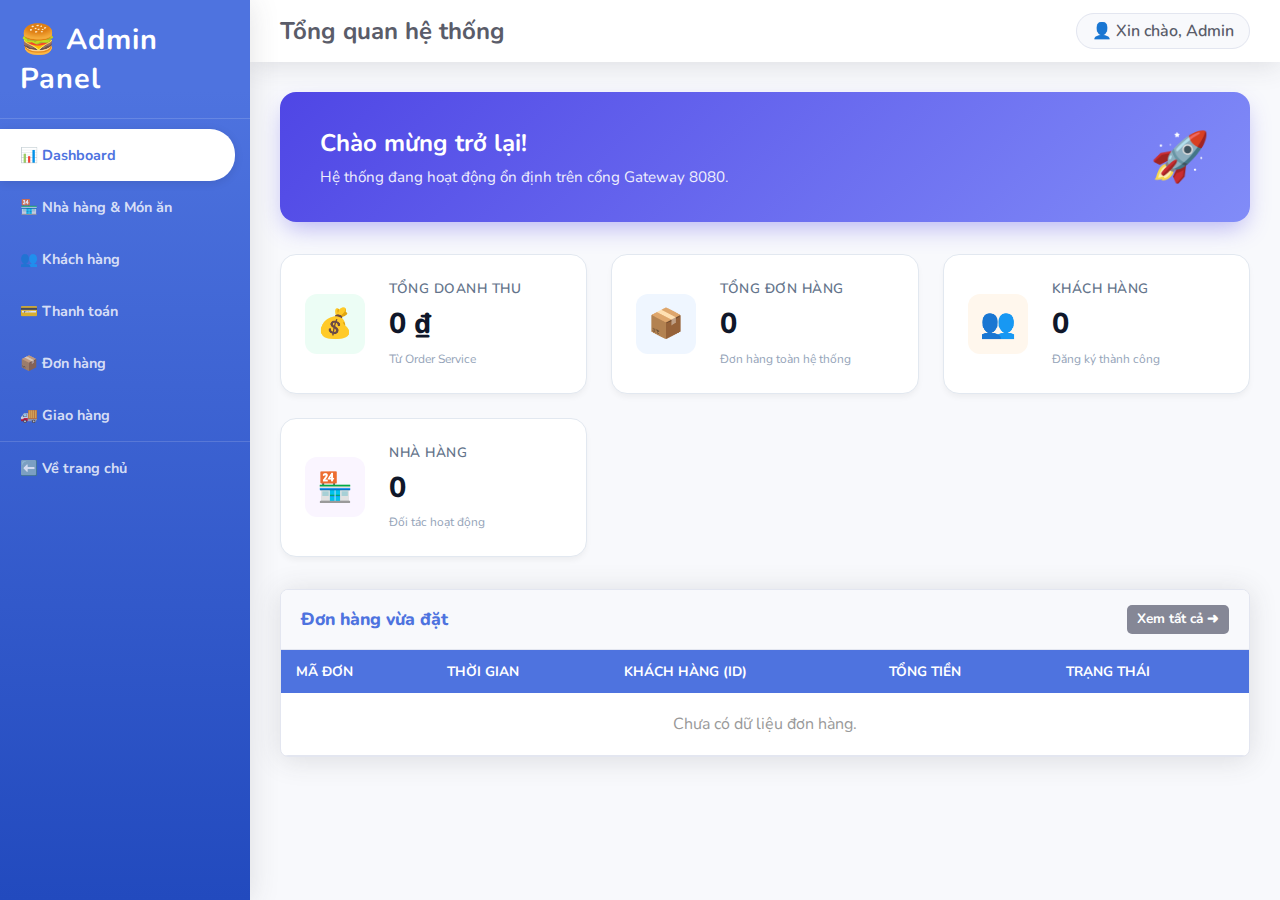
<file: Frontend/admin/admin.html>
<!DOCTYPE html>
<html lang="vi">
<head>
  <meta charset="UTF-8" />
  <meta name="viewport" content="width=device-width, initial-scale=1.0"/>
  <title>Admin Dashboard - FastFood</title>
  
  <link rel="stylesheet" href="../css/admin.css"/>
  <link rel="stylesheet" href="../css/dashboard.css"/>
</head>
<body>

<aside class="sidebar">
  <div class="sidebar-header">
    <h2>🍔 Admin Panel</h2>
  </div>
  <nav class="sidebar-nav">
    <a href="admin.html" class="nav-item active">
      📊 Dashboard
    </a>
    <a href="../restaurant/admin-restaurant.html" class="nav-item">
      🏪 Nhà hàng & Món ăn
    </a>
    <a href="../customer/admin-customer.html" class="nav-item">
      👥 Khách hàng
    </a>
    <a href="../payment/admin-payment.html" class="nav-item">
      💳 Thanh toán
    </a>
    <a href="../order/admin-order.html" class="nav-item">
      📦 Đơn hàng
    </a>
    <a href="../delivery/admin-delivery.html" class="nav-item">
      🚚 Giao hàng
    </a>
    <a href="../index.html" class="nav-item logout">
      ⬅️ Về trang chủ
    </a>
  </nav>
</aside>

<main class="main-content">
  <header class="content-header">
    <h1>Tổng quan hệ thống</h1>
    <div class="header-actions">
      <span class="user-info">👤 Xin chào, Admin</span>
    </div>
  </header>

  <div class="content-body">
    
    <div class="welcome-banner">
      <div class="banner-content">
        <h2>Chào mừng trở lại!</h2>
        <p>Hệ thống đang hoạt động ổn định trên cổng Gateway 8080.</p>
      </div>
      <div class="banner-icon">🚀</div>
    </div>

    <div class="dashboard-grid">
      <div class="dash-card card-revenue">
        <div class="card-icon">💰</div>
        <div class="card-info">
          <h3>Tổng Doanh Thu</h3>
          <p class="number" id="totalRevenue">Loading...</p>
          <span class="text-sm">Từ Order Service</span>
        </div>
      </div>

      <div class="dash-card card-orders">
        <div class="card-icon">📦</div>
        <div class="card-info">
          <h3>Tổng Đơn Hàng</h3>
          <p class="number" id="totalOrders">Loading...</p>
          <span class="text-sm">Đơn hàng toàn hệ thống</span>
        </div>
      </div>

      <div class="dash-card card-customers">
        <div class="card-icon">👥</div>
        <div class="card-info">
          <h3>Khách Hàng</h3>
          <p class="number" id="totalCustomers">Loading...</p>
          <span class="text-sm">Đăng ký thành công</span>
        </div>
      </div>

      <div class="dash-card card-restaurants">
        <div class="card-icon">🏪</div>
        <div class="card-info">
          <h3>Nhà Hàng</h3>
          <p class="number" id="totalRestaurants">Loading...</p>
          <span class="text-sm">Đối tác hoạt động</span>
        </div>
      </div>
    </div>

    <div class="card">
      <div class="card-header">
        <h3>Đơn hàng vừa đặt</h3>
        <a href="../order/admin-order.html" class="btn btn-sm btn-secondary">Xem tất cả ➜</a>
      </div>
      
      <div class="table-container">
        <table class="data-table">
          <thead>
            <tr>
              <th>Mã đơn</th>
              <th>Thời gian</th>
              <th>Khách hàng (ID)</th>
              <th>Tổng tiền</th>
              <th>Trạng thái</th>
            </tr>
          </thead>
          <tbody id="recentOrdersBody">
            <tr><td colspan="5" style="text-align:center; padding:20px;">⏳ Đang đồng bộ dữ liệu...</td></tr>
          </tbody>
        </table>
      </div>
    </div>

  </div>
</main>

<script src="../js/api.js"></script> 
<script src="../js/dashboard.js"></script>
</body>
</html>
</file>
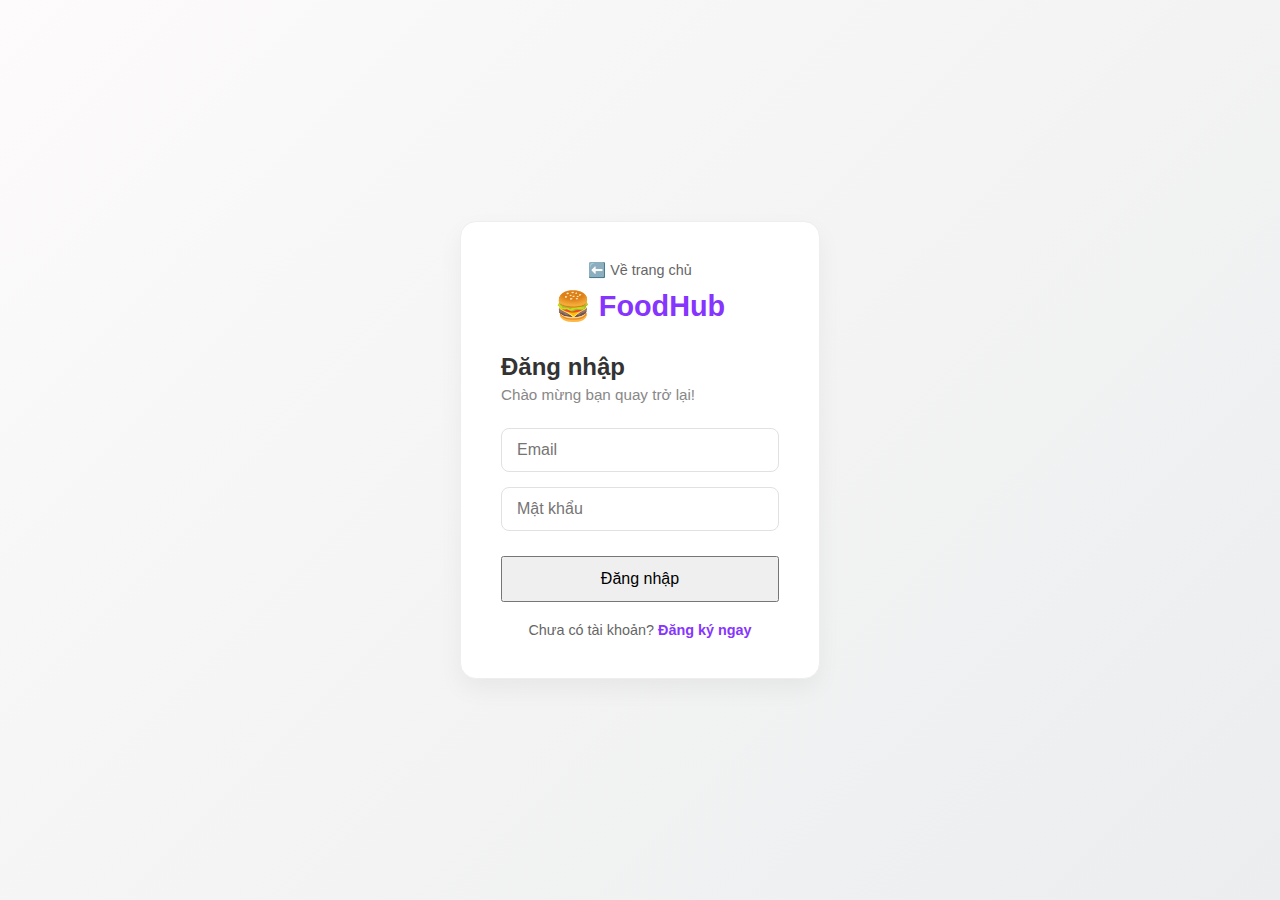
<file: Frontend/auth/login.html>
<!DOCTYPE html>
<html lang="vi">
<head>
    <meta charset="UTF-8">
    <meta name="viewport" content="width=device-width, initial-scale=1.0">
    <title>Đăng nhập - FoodHub</title>
    <link rel="stylesheet" href="../css/style.css"> <link rel="stylesheet" href="login.css">       </head>
<body>
    <div class="auth-container">
        <div class="auth-box">
            <div class="auth-header">
                <a href="../index.html" class="back-link">⬅️ Về trang chủ</a>
                <h2 class="logo-text">🍔 FoodHub</h2>
            </div>

            <form id="loginForm" class="auth-form active">
                <h3>Đăng nhập</h3>
                <p class="subtitle">Chào mừng bạn quay trở lại!</p>
                
                <div class="form-group">
                    <input type="email" id="loginEmail" placeholder="Email" required>
                </div>
                <div class="form-group">
                    <input type="password" id="loginPassword" placeholder="Mật khẩu" required>
                </div>

                <button type="submit" class="btn btn-primary w-100">Đăng nhập</button>
                
                <div class="switch-auth">
                    Chưa có tài khoản? <a href="#" onclick="switchMode('register')">Đăng ký ngay</a>
                </div>
            </form>

            <form id="registerForm" class="auth-form" style="display: none;">
                <h3>Tạo tài khoản</h3>
                <p class="subtitle">Đặt món nhanh chóng và tiện lợi</p>

                <div class="form-group">
                    <input type="text" id="regName" placeholder="Họ và tên đầy đủ" required>
                </div>
                <div class="form-group">
                    <input type="email" id="regEmail" placeholder="Email" required>
                </div>
                <div class="form-group">
                    <input type="tel" id="regPhone" placeholder="Số điện thoại" required>
                </div>
                <div class="form-group">
                    <input type="password" id="regPassword" placeholder="Mật khẩu" required>
                </div>

                <button type="submit" class="btn btn-primary w-100" style="background: #10b981;">Đăng ký</button>
                
                <div class="switch-auth">
                    Đã có tài khoản? <a href="#" onclick="switchMode('login')">Đăng nhập</a>
                </div>
            </form>
        </div>
    </div>

    <script src="../js/api.js"></script>  <script src="../js/auth.js"></script> <script src="login.js"></script>      </body>
</html>
</file>
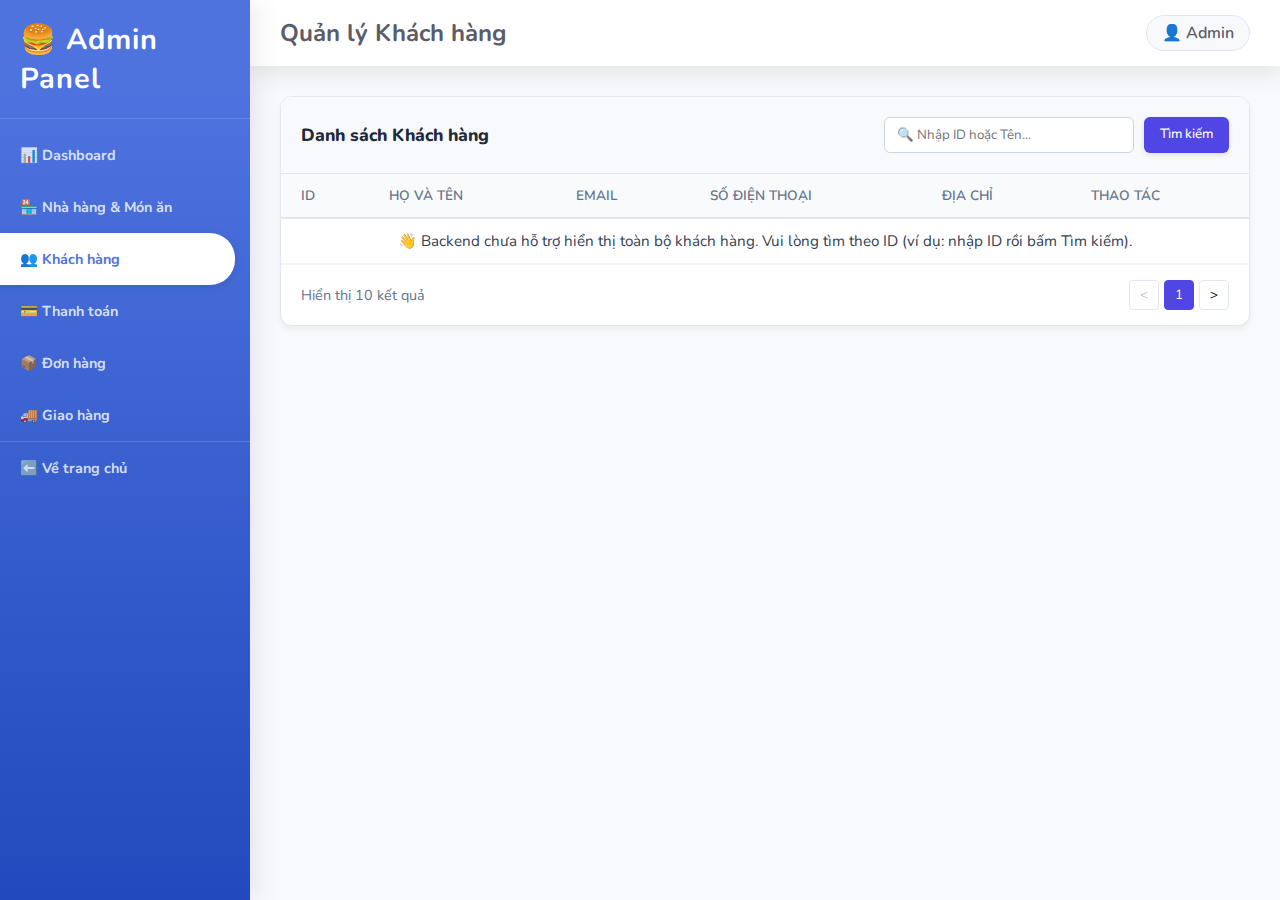
<file: Frontend/customer/admin-customer.html>
<!DOCTYPE html>
<html lang="vi">
<head>
    <meta charset="UTF-8" />
    <meta name="viewport" content="width=device-width, initial-scale=1.0"/>
    <title>Quản lý Khách hàng - Admin</title>
    
    <link rel="stylesheet" href="../css/admin.css"/>
    <link rel="stylesheet" href="customer.css"/>
</head>
<body>

<aside class="sidebar">
        <div class="sidebar-header">
            <h2>🍔 Admin Panel</h2>
        </div>
        <nav class="sidebar-nav">
            <a href="../admin/admin.html" class="nav-item">📊 Dashboard</a>
            <a href="../restaurant/admin-restaurant.html" class="nav-item">🏪 Nhà hàng & Món ăn</a>
            <a href="customer.html" class="nav-item active">👥 Khách hàng</a>
            <a href="../payment/admin-payment.html" class="nav-item">💳 Thanh toán</a>
            <a href="../order/admin-order.html" class="nav-item">📦 Đơn hàng</a>
            <a href="../delivery/admin-delivery.html" class="nav-item">🚚 Giao hàng</a>
            <a href="../index.html" class="nav-item logout">⬅️ Về trang chủ</a>
        </nav>
    </aside>

<main class="main-content">
    <header class="content-header">
        <h1>Quản lý Khách hàng</h1>
        <div class="user-info">👤 Admin</div>
    </header>

    <div class="content-body">
        <div class="card">
            <div class="card-header">
                <h3>Danh sách Khách hàng</h3>
                <div class="tools">
                    <input type="text" id="customerSearch" placeholder="🔍 Nhập ID hoặc Tên..." onkeyup="handleSearchKey(event)">
                    <button class="btn btn-primary" onclick="searchCustomer()">Tìm kiếm</button>
                </div>
            </div>

            <div class="table-container">
                <table class="data-table">
                    <thead>
                        <tr>
                            <th>ID</th>
                            <th>Họ và tên</th>
                            <th>Email</th>
                            <th>Số điện thoại</th>
                            <th>Địa chỉ</th>
                            <th>Thao tác</th>
                        </tr>
                    </thead>
                    <tbody id="customerTableBody">
                        <tr>
                            <td colspan="6" class="loading-text">⏳ Đang tải dữ liệu từ Server...</td>
                        </tr>
                    </tbody>
                </table>
            </div>
            <div class="pagination">
                <span>Hiển thị 10 kết quả</span>
                <div class="page-controls">
                    <button class="btn-page" disabled>&lt;</button>
                    <button class="btn-page active">1</button>
                    <button class="btn-page">&gt;</button>
                </div>
            </div>
        </div>
    </div>
</main>

<div class="modal" id="customerModal">
    <div class="modal-content large-modal">
        <div class="modal-header">
            <h3>Hồ sơ Khách hàng #<span id="modalCustomerId"></span></h3>
            <button class="modal-close" onclick="closeCustomerModal()">✕</button>
        </div>
        
        <div class="modal-body">
            <form id="customerForm">
                <div class="form-grid">
                    <div class="info-column">
                        <h4 class="section-title">Thông tin cá nhân</h4>
                        <div class="form-group">
                            <label>Họ và tên</label>
                            <input type="text" id="custName" class="form-control">
                        </div>
                        <div class="form-group">
                            <label>Email (Không thể sửa)</label>
                            <input type="email" id="custEmail" class="form-control" disabled style="background: #f1f5f9;">
                        </div>
                        <div class="form-group">
                            <label>Số điện thoại</label>
                            <input type="text" id="custPhone" class="form-control">
                        </div>
                        <button type="button" class="btn btn-primary w-100" onclick="saveCustomerInfo()">Lưu thông tin</button>
                    </div>

                    <div class="address-column">
                        <h4 class="section-title">Sổ địa chỉ</h4>
                        <div class="address-input-group">
                            <input type="text" id="newStreet" placeholder="Số nhà/Đường" class="form-control sm">
                            <input type="text" id="newCity" placeholder="Thành phố" class="form-control sm">
                            <button type="button" class="btn btn-secondary sm" onclick="addNewAddress()">Thêm</button>
                        </div>
                        
                        <ul id="addressList" class="address-list">
                            </ul>
                    </div>
                </div>
            </form>
        </div>
    </div>
</div>

<div class="overlay" id="overlay" onclick="closeCustomerModal()"></div>

<script src="../js/api.js"></script> <script src="customer.js"></script>
</body>
</html>
</file>
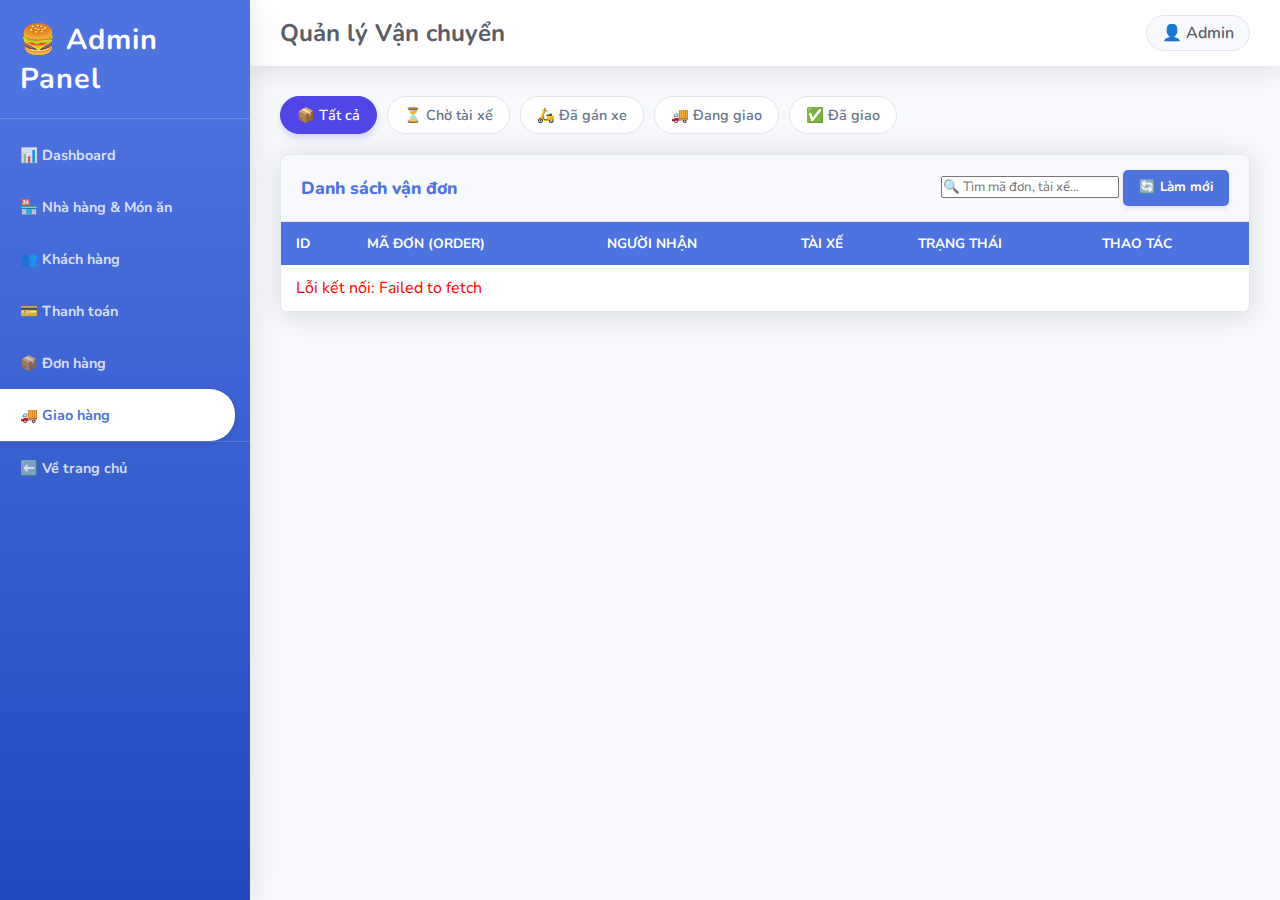
<file: Frontend/delivery/admin-delivery.html>
<!DOCTYPE html>
<html lang="vi">
<head>
  <meta charset="UTF-8" />
  <meta name="viewport" content="width=device-width, initial-scale=1.0"/>
  <title>Quản lý Giao hàng - Admin</title>
  
  <link rel="stylesheet" href="../css/admin.css"/>
  
  <link rel="stylesheet" href="delivery.css"/>
</head>
<body>

<aside class="sidebar">
        <div class="sidebar-header"><h2>🍔 Admin Panel</h2></div>
        <nav class="sidebar-nav">
            <a href="../admin/admin.html" class="nav-item">📊 Dashboard</a>
            <a href="../restaurant/admin-restaurant.html" class="nav-item">🏪 Nhà hàng & Món ăn</a>
            <a href="../customer/customer.html" class="nav-item">👥 Khách hàng</a>
            <a href="../payment/admin-payment.html" class="nav-item">💳 Thanh toán</a>
            <a href="../order/admin-order.html" class="nav-item">📦 Đơn hàng</a>
            <a href="admin-delivery.html" class="nav-item active">🚚 Giao hàng</a>
            <a href="../index.html" class="nav-item logout">⬅️ Về trang chủ</a>
        </nav>
    </aside>

<main class="main-content">
  <header class="content-header">
    <h1>Quản lý Vận chuyển</h1>
    <div class="user-info">👤 Admin</div>
  </header>

  <div class="content-body">
    
    <div class="status-filter-bar">
        <button class="filter-btn active" onclick="filterDelivery('ALL')">📦 Tất cả</button>
        <button class="filter-btn" onclick="filterDelivery('PENDING')">⏳ Chờ tài xế</button>
        <button class="filter-btn" onclick="filterDelivery('CONFIRMED')">🛵 Đã gán xe</button>
        <button class="filter-btn" onclick="filterDelivery('IN_TRANSIT')">🚚 Đang giao</button>
        <button class="filter-btn" onclick="filterDelivery('DELIVERED')">✅ Đã giao</button>
    </div>

    <div class="card">
      <div class="card-header">
        <h3>Danh sách vận đơn</h3>
        <div class="tools">
            <input type="text" id="deliverySearch" placeholder="🔍 Tìm mã đơn, tài xế..." onkeyup="searchDelivery()">
            <button class="btn btn-primary" onclick="loadDeliveries()">🔄 Làm mới</button>
        </div>
      </div>

      <div class="table-container">
        <table class="data-table">
          <thead>
            <tr>
              <th>ID</th>
              <th>Mã Đơn (Order)</th>
              <th>Người nhận</th>
              <th>Tài xế</th>
              <th>Trạng thái</th>
              <th>Thao tác</th>
            </tr>
          </thead>
          <tbody id="deliveryTableBody">
             <tr><td colspan="6" class="loading-text">⏳ Đang tải dữ liệu từ Delivery Service...</td></tr>
          </tbody>
        </table>
      </div>
    </div>
  </div>
</main>

<div class="modal" id="driverModal">
  <div class="modal-content">
    <div class="modal-header">
      <h3>🛵 Phân công tài xế</h3>
      <button class="modal-close" onclick="closeDriverModal()">✕</button>
    </div>
    
    <form id="driverForm" onsubmit="return assignDriver(event)">
      <input type="hidden" id="deliveryIdHidden">
      
      <div class="info-box">
        Đang gán cho đơn hàng: <strong id="targetOrderId">...</strong>
      </div>

      <div class="form-group">
        <label>Mã tài xế (ID)</label>
        <input type="text" id="driverId" required placeholder="VD: DRV-001" class="form-control">
      </div>

      <div class="form-group">
        <label>Tên tài xế</label>
        <input type="text" id="driverName" required placeholder="VD: Nguyễn Văn A" class="form-control">
      </div>

      <div class="form-group">
        <label>Biển số xe</label>
        <input type="text" id="vehicleNumber" required placeholder="VD: 29A-123.45" class="form-control">
      </div>

      <div class="form-actions">
        <button type="button" class="btn btn-secondary" onclick="closeDriverModal()">Hủy</button>
        <button type="submit" class="btn btn-primary">Xác nhận</button>
      </div>
    </form>
  </div>
</div>

<div class="overlay" id="overlay" onclick="closeDriverModal()"></div>

<script src="../js/api.js"></script> <script src="delivery.js"></script>
</body>
</html>
</file>
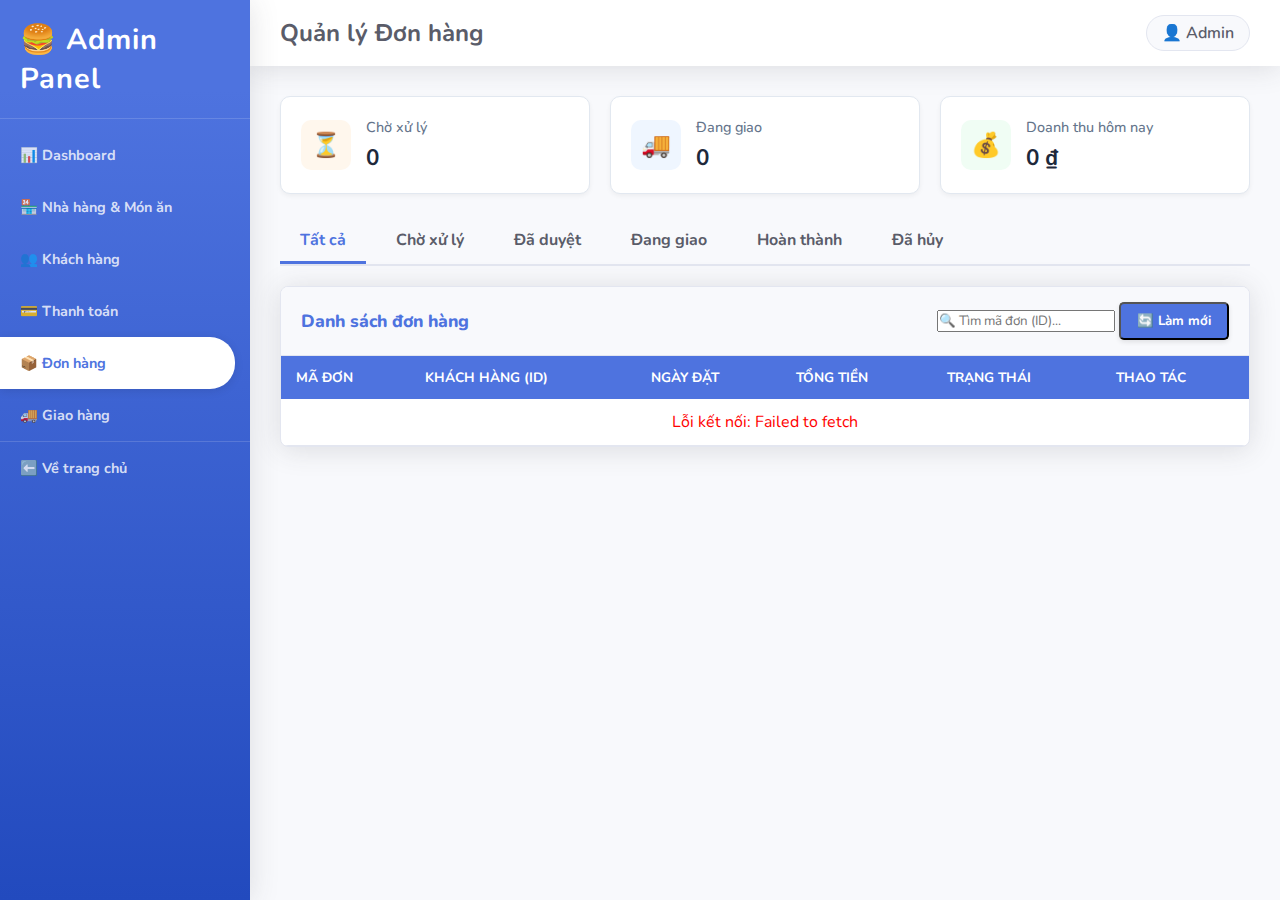
<file: Frontend/order/admin-order.html>
<!DOCTYPE html>
<html lang="vi">
<head>
    <meta charset="UTF-8" />
    <meta name="viewport" content="width=device-width, initial-scale=1.0"/>
    <title>Quản lý Đơn hàng - Admin</title>
    
    <link rel="stylesheet" href="../css/admin.css"/>
    <link rel="stylesheet" href="order.css"/>
</head>
<body>

    <aside class="sidebar">
        <div class="sidebar-header"><h2>🍔 Admin Panel</h2></div>
        <nav class="sidebar-nav">
            <a href="../admin/admin.html" class="nav-item">📊 Dashboard</a>
            <a href="../restaurant/admin-restaurant.html" class="nav-item">🏪 Nhà hàng & Món ăn</a>
            <a href="../customer/customer.html" class="nav-item">👥 Khách hàng</a>
            <a href="../payment/admin-payment.html" class="nav-item">💳 Thanh toán</a>
            <a href="admin-order.html" class="nav-item active">📦 Đơn hàng</a>
            <a href="../delivery/admin-delivery.html" class="nav-item">🚚 Giao hàng</a>
            <a href="../index.html" class="nav-item logout">⬅️ Về trang chủ</a>
        </nav>
    </aside>

    <main class="main-content">
        <header class="content-header">
            <h1>Quản lý Đơn hàng</h1>
            <div class="user-info">👤 Admin</div>
        </header>

        <div class="content-body">
            
            <div class="stats-grid">
                <div class="stat-card">
                    <div class="stat-icon pending">⏳</div>
                    <div class="stat-info">
                        <h4>Chờ xử lý</h4>
                        <span id="countPending">0</span>
                    </div>
                </div>
                <div class="stat-card">
                    <div class="stat-icon shipping">🚚</div>
                    <div class="stat-info">
                        <h4>Đang giao</h4>
                        <span id="countShipping">0</span>
                    </div>
                </div>
                <div class="stat-card">
                    <div class="stat-icon income">💰</div>
                    <div class="stat-info">
                        <h4>Doanh thu hôm nay</h4>
                        <span id="todayRevenue">0 ₫</span>
                    </div>
                </div>
            </div>

            <div class="tabs">
                <button class="tab-btn active" onclick="filterOrders('ALL')">Tất cả</button>
                <button class="tab-btn" onclick="filterOrders('PENDING')">Chờ xử lý</button>
                <button class="tab-btn" onclick="filterOrders('CONFIRMED')">Đã duyệt</button>
                <button class="tab-btn" onclick="filterOrders('DELIVERING')">Đang giao</button>
                <button class="tab-btn" onclick="filterOrders('COMPLETED')">Hoàn thành</button>
                <button class="tab-btn" onclick="filterOrders('CANCELLED')">Đã hủy</button>
            </div>

            <div class="card">
                <div class="card-header">
                    <h3 id="tableTitle">Danh sách đơn hàng</h3>
                    <div class="tools">
                        <input type="text" id="orderSearch" placeholder="🔍 Tìm mã đơn (ID)..." onkeyup="searchOrder()">
                        <button class="btn-primary" onclick="loadOrders()">🔄 Làm mới</button>
                    </div>
                </div>

                <div class="table-container">
                    <table class="data-table">
                        <thead>
                            <tr>
                                <th>Mã đơn</th>
                                <th>Khách hàng (ID)</th>
                                <th>Ngày đặt</th>
                                <th>Tổng tiền</th>
                                <th>Trạng thái</th>
                                <th>Thao tác</th>
                            </tr>
                        </thead>
                        <tbody id="orderTableBody">
                            <tr><td colspan="6" class="loading-text">⏳ Đang tải dữ liệu từ Order Service...</td></tr>
                        </tbody>
                    </table>
                </div>
            </div>
        </div>
    </main>

    <div class="modal" id="orderModal">
        <div class="modal-content large-modal">
            <div class="modal-header">
                <h3>Chi tiết đơn hàng #<span id="detailId">...</span></h3>
                <button class="modal-close" onclick="closeOrderModal()">✕</button>
            </div>
            
            <div class="modal-body">
                <div class="order-info-box">
                    <div class="info-row">
                        <span class="label">Khách hàng ID:</span>
                        <span class="value" id="detailUserId">...</span>
                    </div>
                    <div class="info-row">
                        <span class="label">Ngày đặt:</span>
                        <span class="value" id="detailDate">...</span>
                    </div>
                    <div class="info-row">
                        <span class="label">Địa chỉ giao:</span>
                        <span class="value" id="detailAddress">...</span>
                    </div>
                    <div class="info-row">
                        <span class="label">Trạng thái:</span>
                        <span id="detailStatus">...</span>
                    </div>
                </div>

                <h4 style="margin: 20px 0 10px; color: var(--text-main);">📦 Danh sách món ăn</h4>
                <div class="table-container" style="border: 1px solid #eee; box-shadow: none;">
                    <table class="data-table">
                        <thead style="background: #f8fafc;">
                            <tr>
                                <th style="background: #f8fafc; color:#64748b;">Tên món</th>
                                <th style="background: #f8fafc; color:#64748b;">Đơn giá</th>
                                <th style="background: #f8fafc; color:#64748b;">Số lượng</th>
                                <th style="background: #f8fafc; color:#64748b; text-align: right;">Thành tiền</th>
                            </tr>
                        </thead>
                        <tbody id="detailItemsBody">
                            </tbody>
                        <tfoot>
                            <tr>
                                <td colspan="3" style="text-align: right; font-weight: bold; padding: 15px;">Tổng cộng:</td>
                                <td style="text-align: right; font-weight: bold; color: var(--primary); font-size: 1.1rem;" id="detailTotal"></td>
                            </tr>
                        </tfoot>
                    </table>
                </div>

                <div class="form-actions" id="modalActions">
                    </div>
            </div>
        </div>
    </div>

    <div class="overlay" id="overlay" onclick="closeOrderModal()"></div>

    <script src="../js/api.js"></script>
    <script src="order.js"></script>
</body>
</html>
</file>
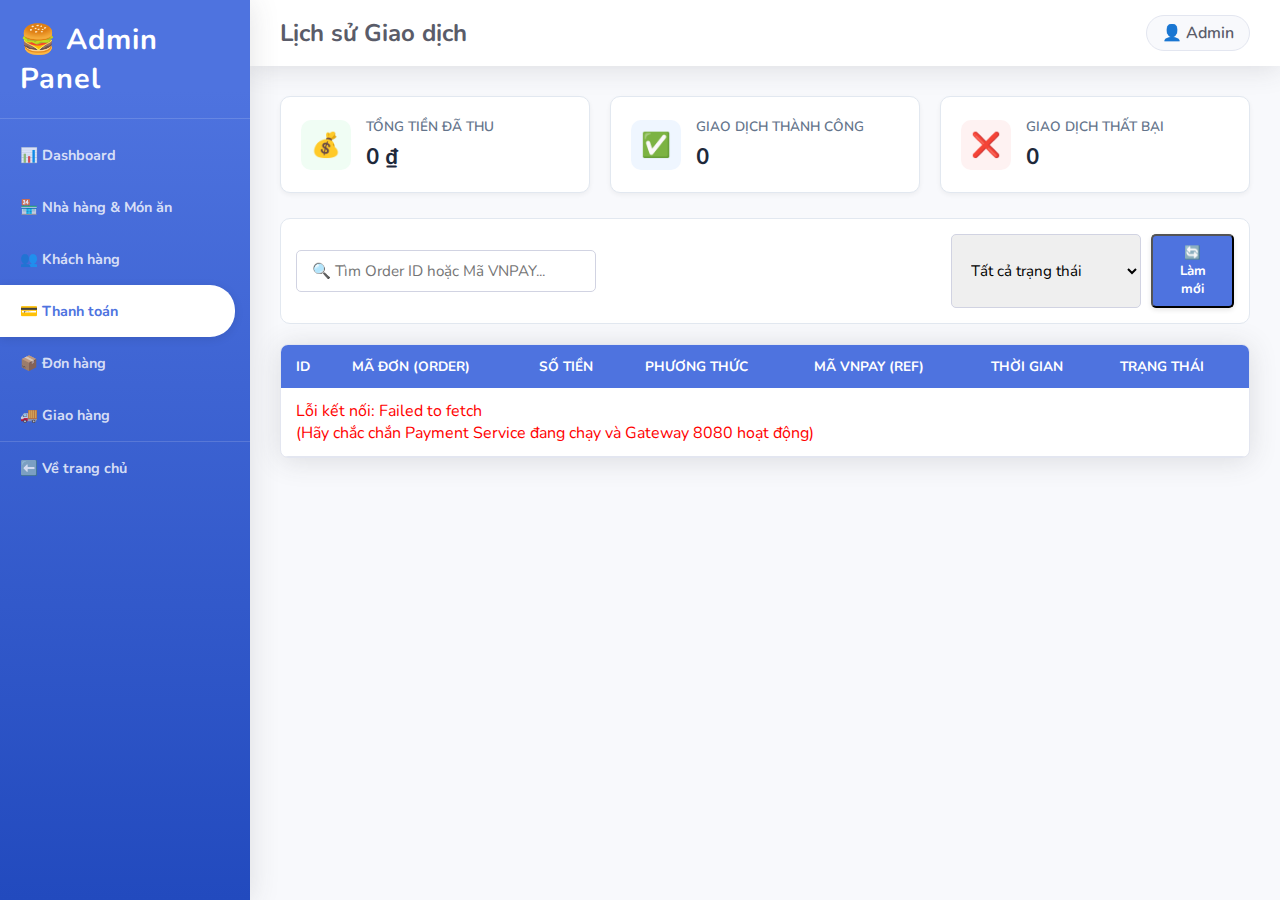
<file: Frontend/payment/admin-payment.html>
<!DOCTYPE html>
<html lang="vi">
<head>
  <meta charset="UTF-8" />
  <meta name="viewport" content="width=device-width, initial-scale=1.0"/>
  <title>Admin - Quản lý Thanh toán</title>
  
  <link rel="stylesheet" href="../css/admin.css"/>
  
  <link rel="stylesheet" href="payment.css"/>
</head>
<body>

<aside class="sidebar">
        <div class="sidebar-header"><h2>🍔 Admin Panel</h2></div>
        <nav class="sidebar-nav">
            <a href="../admin/admin.html" class="nav-item">📊 Dashboard</a>
            <a href="../restaurant/admin-restaurant.html" class="nav-item">🏪 Nhà hàng & Món ăn</a>
            <a href="../customer/admin-customer.html" class="nav-item">👥 Khách hàng</a>
            <a href="admin-payment.html" class="nav-item active">💳 Thanh toán</a>
            <a href="../order/admin-order.html" class="nav-item">📦 Đơn hàng</a>
            <a href="../delivery/admin-delivery.html" class="nav-item">🚚 Giao hàng</a>
            <a href="../index.html" class="nav-item logout">⬅️ Về trang chủ</a>
        </nav>
    </aside>

<main class="main-content">
  <header class="content-header">
    <h1>Lịch sử Giao dịch</h1>
    <div class="user-info">👤 Admin</div>
  </header>

  <div class="content-body">
    
    <div class="stats-grid">
      <div class="stat-card">
        <div class="stat-icon income">💰</div>
        <div class="stat-info">
          <h4>Tổng tiền đã thu</h4>
          <span id="totalRevenue">0 ₫</span>
        </div>
      </div>
      <div class="stat-card">
        <div class="stat-icon success">✅</div>
        <div class="stat-info">
          <h4>Giao dịch thành công</h4>
          <span id="countSuccess">0</span>
        </div>
      </div>
      <div class="stat-card">
        <div class="stat-icon fail">❌</div>
        <div class="stat-info">
          <h4>Giao dịch thất bại</h4>
          <span id="countFailed">0</span>
        </div>
      </div>
    </div>

    <div class="filter-bar">
        <div class="search-wrapper">
             <input type="text" id="paymentSearch" placeholder="🔍 Tìm Order ID hoặc Mã VNPAY..." onkeyup="searchPayment()" class="form-control">
        </div>
        <div class="filter-wrapper">
            <select id="statusFilter" class="form-control" onchange="filterPayments()">
                <option value="ALL">Tất cả trạng thái</option>
                <option value="SUCCESS">✅ Thành công</option>
                <option value="FAILED">❌ Thất bại</option>
                <option value="PENDING">⏳ Đang chờ</option>
            </select>
            <button class="btn-primary" onclick="loadPayments()">🔄 Làm mới</button>
        </div>
    </div>

    <div class="card">
      <div class="table-container">
        <table class="data-table">
          <thead>
            <tr>
              <th>ID</th>
              <th>Mã Đơn (Order)</th>
              <th>Số tiền</th>
              <th>Phương thức</th>
              <th>Mã VNPAY (Ref)</th>
              <th>Thời gian</th>
              <th>Trạng thái</th>
            </tr>
          </thead>
          <tbody id="paymentTableBody">
             <tr><td colspan="7" class="loading-text">⏳ Đang tải dữ liệu từ Payment Service...</td></tr>
          </tbody>
        </table>
      </div>
    </div>

  </div>
</main>

<script src="../js/api.js"></script> <script src="payment.js"></script>
</body>
</html>
</file>
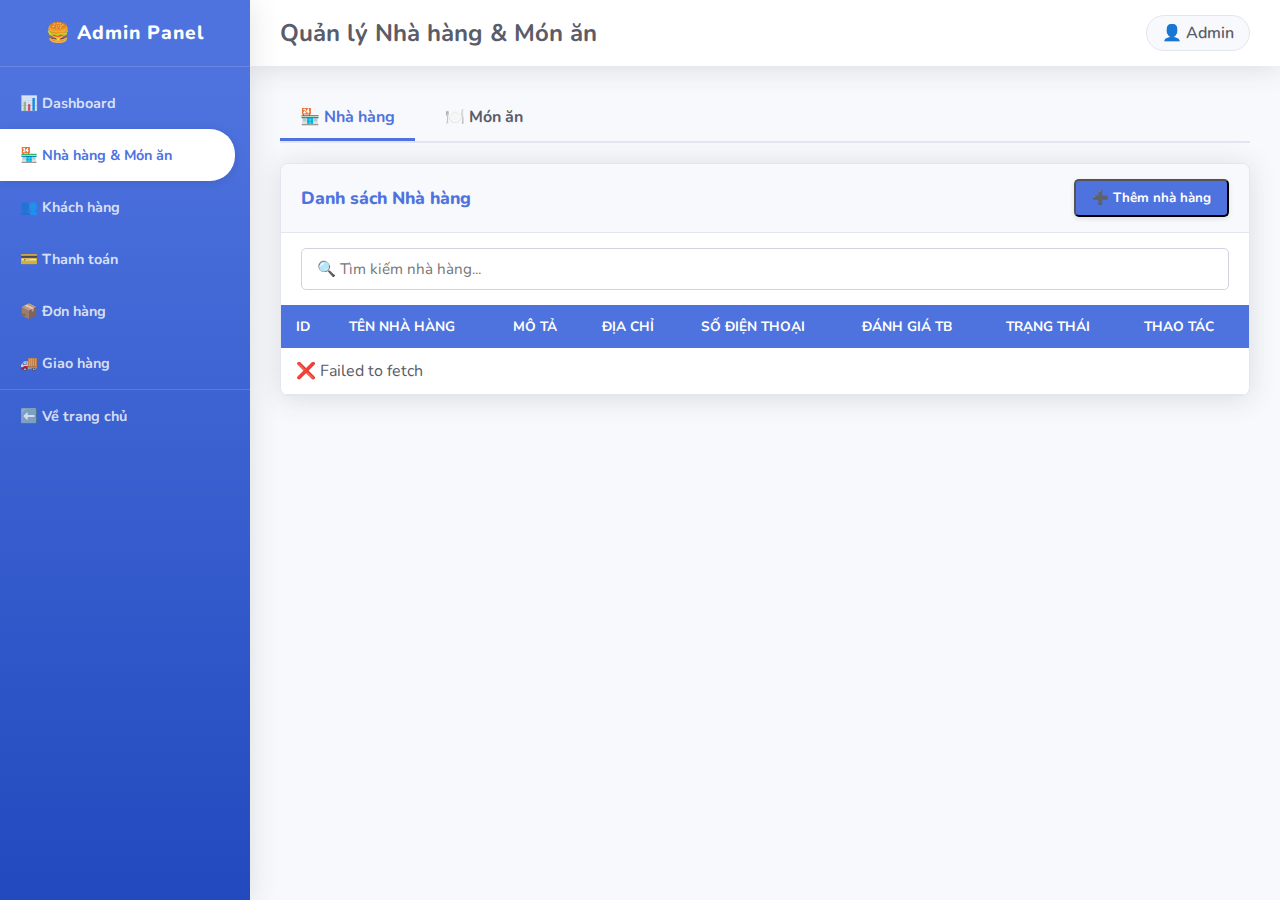
<file: Frontend/restaurant/admin-restaurant.html>
<!DOCTYPE html>
<html lang="vi">
<head>
    <meta charset="UTF-8">
    <meta name="viewport" content="width=device-width, initial-scale=1.0">
    <title>Admin - Quản lý Nhà hàng</title>
    <link rel="stylesheet" href="../css/admin.css">
    <style>
        .menu-thumb { width: 50px; height: 50px; border-radius: 5px; object-fit: cover; border: 1px solid #e3e6f0; }
        .filter-select { padding: 8px; border: 1px solid #d1d3e2; border-radius: 5px; margin-right: 10px; }
    </style>
</head>
<body>

    <aside class="sidebar">
        <div class="sidebar-header">
            🍔 Admin Panel
        </div>
        <nav class="sidebar-nav">
            <a href="../admin/admin.html" class="nav-item">📊 Dashboard</a>
            <a href="admin-restaurant.html" class="nav-item active">🏪 Nhà hàng & Món ăn</a>
            <a href="../customer/admin-customer.html" class="nav-item">👥 Khách hàng</a>
            <a href="../payment/admin-payment.html" class="nav-item">💳 Thanh toán</a>
            <a href="../order/admin-order.html" class="nav-item">📦 Đơn hàng</a>
            <a href="../delivery/admin-delivery.html" class="nav-item">🚚 Giao hàng</a>
            <a href="../index.html" class="nav-item logout">⬅️ Về trang chủ</a>
        </nav>
    </aside>

    <main class="main-content">
        <header class="content-header">
            <h1>Quản lý Nhà hàng & Món ăn</h1>
            <div class="user-info">👤 Admin</div>
        </header>

        <div class="content-body">
            <div class="tabs">
                <button class="tab-btn active" onclick="switchTab('restaurant')">🏪 Nhà hàng</button>
                <button class="tab-btn" onclick="switchTab('menu')">🍽️ Món ăn</button>
            </div>

            <div id="tab-restaurant" class="tab-content active">
                <div class="card">
                    <div class="section-header">
                        <h2>Danh sách Nhà hàng</h2>
                        <button class="btn-primary" onclick="openModal('resModal')">➕ Thêm nhà hàng</button>
                    </div>
                    <div class="search-bar">
                        <input type="text" id="resSearch" placeholder="🔍 Tìm kiếm nhà hàng..." onkeyup="searchRestaurant()">
                    </div>
                    <div class="table-container">
                        <table class="data-table">
                            <thead>
                                <tr>
                                    <th>ID</th>
                                    <th>Tên nhà hàng</th>
                                    <th>Mô tả</th>
                                    <th>Địa chỉ</th>
                                    <th>Số điện thoại</th>
                                    <th>Đánh giá TB</th>
                                    <th>Trạng thái</th>
                                    <th>Thao tác</th>
                                </tr>
                            </thead>
                            <tbody id="resTableBody">
                            </tbody>
                        </table>
                    </div>
                </div>
            </div>

            <div id="tab-menu" class="tab-content">
                <div class="card">
                    <div class="section-header">
                        <h2>Danh sách Món ăn</h2>
                        <button class="btn-primary" onclick="openModal('dishModal')">➕ Thêm món ăn</button>
                    </div>
                    <div class="search-bar">
                        <div style="display:flex; align-items:center;">
                            <select id="resFilter" class="filter-select" onchange="loadDishes()">
                                <option value="">-- Chọn Nhà hàng --</option>
                            </select>
                            <input type="text" id="dishSearch" placeholder="🔍 Tìm tên món..." style="flex:1">
                        </div>
                    </div>
                    <div class="table-container">
                        <table class="data-table">
                            <thead>
                                <tr>
                                    <th>ID</th>
                                    <th>Ảnh</th>
                                    <th>Tên món</th>
                                    <th>Mô tả</th>
                                    <th>Giá</th>
                                    <th>Danh mục</th>
                                    <th>Trạng thái</th>
                                    <th>Thao tác</th>
                                </tr>
                            </thead>
                            <tbody id="dishTableBody">
                                <tr><td colspan="8" style="text-align:center; padding:20px;">Vui lòng chọn nhà hàng để xem thực đơn.</td></tr>
                            </tbody>
                        </table>
                    </div>
                </div>
            </div>
        </div>
    </main>

    <!-- Modal Nhà hàng -->
    <div class="modal" id="resModal">
        <div class="modal-content">
            <div class="modal-header">
                <h3>Thêm Nhà Hàng Mới</h3>
                <button onclick="closeModal('resModal')" style="border:none;background:none;font-size:1.2rem;cursor:pointer;">✕</button>
            </div>
            <div class="modal-body">
                <form id="resForm">
                    <div class="form-group">
                        <label>Tên nhà hàng <span style="color:red">*</span></label>
                        <input type="text" id="resName" class="form-control" required>
                    </div>
                    <div class="form-group">
                        <label>Mô tả</label>
                        <textarea id="resDesc" class="form-control" rows="3" placeholder="Mô tả ngắn về nhà hàng..."></textarea>
                    </div>
                    <div class="form-group">
                        <label>Địa chỉ <span style="color:red">*</span></label>
                        <input type="text" id="resAddr" class="form-control" required>
                    </div>
                    <div class="form-group">
                        <label>Số điện thoại <span style="color:red">*</span></label>
                        <input type="text" id="resPhone" class="form-control" required>
                    </div>
                    <div class="form-group">
                        <label>Trạng thái</label>
                        <select id="resStatus" class="form-control">
                            <option value="OPEN">OPEN - Đang mở cửa</option>
                            <option value="CLOSED">CLOSED - Đã đóng cửa</option>
                            <option value="BUSY">BUSY - Đang bận</option>
                        </select>
                    </div>
                    <div style="text-align:right; margin-top: 20px;">
                        <button type="button" class="btn-secondary" onclick="closeModal('resModal')">Hủy</button>
                        <button type="submit" class="btn-primary">Lưu lại</button>
                    </div>
                </form>
            </div>
        </div>
    </div>

    <!-- Modal Món ăn -->
    <div class="modal" id="dishModal">
        <div class="modal-content">
            <div class="modal-header">
                <h3>Thêm Món Ăn</h3>
                <button onclick="closeModal('dishModal')" style="border:none;background:none;font-size:1.2rem;cursor:pointer;">✕</button>
            </div>
            <div class="modal-body">
                <form id="dishForm">
                    <div class="form-group">
                        <label>Chọn Nhà hàng <span style="color:red">*</span></label>
                        <select id="dishResSelect" class="form-control" required></select>
                    </div>
                    <div class="form-group">
                        <label>Tên món <span style="color:red">*</span></label>
                        <input type="text" id="dishName" class="form-control" required>
                    </div>
                    <div class="form-group">
                        <label>Mô tả</label>
                        <textarea id="dishDesc" class="form-control" rows="3" placeholder="Mô tả chi tiết về món ăn..."></textarea>
                    </div>
                    <div class="form-group">
                        <label>Danh mục</label>
                        <input type="text" id="dishCategory" class="form-control" placeholder="Ví dụ: Món chính, Khai vị, Tráng miệng...">
                    </div>
                    <div class="form-group">
                        <label>Giá (VNĐ) <span style="color:red">*</span></label>
                        <input type="number" id="dishPrice" class="form-control" required min="0" step="1000">
                    </div>
                    <div class="form-group">
                        <label>Link Ảnh</label>
                        <input type="url" id="dishImg" class="form-control" placeholder="https://...">
                    </div>
                    <div class="form-group">
                        <label>Trạng thái</label>
                        <select id="dishAvailable" class="form-control">
                            <option value="true">Còn hàng</option>
                            <option value="false">Hết hàng</option>
                        </select>
                    </div>
                    <div style="text-align:right; margin-top: 20px;">
                        <button type="button" class="btn-secondary" onclick="closeModal('dishModal')">Hủy</button>
                        <button type="submit" class="btn-primary">Lưu lại</button>
                    </div>
                </form>
            </div>
        </div>
    </div>

    <div class="overlay" id="overlay" onclick="closeAllModals()"></div>

    <script src="../js/api.js"></script>
    <script src="restaurant.js"></script>
</body>
</html>
</file>
<file: Frontend/css/admin.css>
/* css/admin.css - Đã sửa lỗi font nút bấm */
@import url('https://fonts.googleapis.com/css2?family=Nunito:wght@400;600;700;800&display=swap');

:root {
    --primary-color: #4e73df;       /* Xanh dương đậm */
    --sidebar-bg: #4e73df;
    --sidebar-gradient: linear-gradient(180deg, #4e73df 10%, #224abe 100%);
    --bg-color: #f8f9fc;
    --text-color: #5a5c69;
    --white: #ffffff;
    --border-color: #e3e6f0;
    --success: #1cc88a;
    --warning: #f6c23e;
    --danger: #e74a3b;
    --secondary-btn: #858796;       /* Màu xám cho nút phụ */
    --sidebar-width: 250px;
    --shadow: 0 0.15rem 1.75rem 0 rgba(58, 59, 69, 0.15);
}

* { margin: 0; padding: 0; box-sizing: border-box; font-family: 'Nunito', sans-serif; }

body { display: flex; background-color: var(--bg-color); height: 100vh; overflow: hidden; }

/* --- SIDEBAR --- */
.sidebar {
    width: var(--sidebar-width);
    background: var(--sidebar-gradient);
    color: var(--white);
    display: flex;
    flex-direction: column;
    box-shadow: var(--shadow);
    z-index: 100;
    flex-shrink: 0;
}

.sidebar-header {
    padding: 20px;
    display: flex;
    align-items: center;
    justify-content: center;
    font-size: 1.2rem;
    font-weight: 800;
    border-bottom: 1px solid rgba(255,255,255,0.15);
    letter-spacing: 1px;
}

.sidebar-nav { flex: 1; padding-top: 10px; overflow-y: auto; }

.nav-item {
    display: flex;
    align-items: center;
    padding: 16px 20px;
    color: rgba(255,255,255,0.8);
    text-decoration: none;
    font-weight: 700;
    font-size: 0.9rem;
    transition: 0.2s;
}

.nav-item:hover { color: var(--white); background: rgba(255,255,255,0.1); }

.nav-item.active {
    color: var(--primary-color);
    background: var(--white);
    margin-right: 15px;
    border-radius: 0 25px 25px 0;
    box-shadow: 0 2px 10px rgba(0,0,0,0.1);
}

.nav-item.logout { margin-top: auto; border-top: 1px solid rgba(255,255,255,0.15); }

/* --- MAIN CONTENT --- */
.main-content { flex: 1; display: flex; flex-direction: column; overflow: hidden; }

.content-header {
    background: var(--white);
    padding: 15px 30px;
    display: flex;
    justify-content: space-between;
    align-items: center;
    box-shadow: 0 0.15rem 1.75rem 0 rgba(58, 59, 69, 0.15);
    z-index: 90;
    flex-shrink: 0;
}

.content-header h1 { font-size: 1.5rem; color: #5a5c69; font-weight: 700; margin: 0; }
.user-info { font-weight: 600; color: #5a5c69; background: #f8f9fc; padding: 6px 15px; border-radius: 20px; border: 1px solid var(--border-color); }

.content-body { padding: 30px; overflow-y: auto; flex: 1; }

/* --- COMPONENTS --- */
.card {
    background: var(--white);
    border-radius: 0.5rem;
    box-shadow: var(--shadow);
    overflow: hidden;
    margin-bottom: 30px;
    border: 1px solid #e3e6f0;
}

.section-header, .card-header { 
    padding: 15px 20px; 
    display: flex; 
    justify-content: space-between; 
    align-items: center; 
    background-color: #f8f9fc;
    border-bottom: 1px solid var(--border-color);
}
.section-header h2, .card-header h3 { font-size: 1.1rem; color: var(--primary-color); font-weight: 800; margin: 0; }

/* --- BUTTONS (Sửa lỗi phông ở đây) --- */
/* Class chung cho mọi nút */
.btn {
    display: inline-flex;
    align-items: center;
    justify-content: center;
    text-decoration: none !important; /* Bỏ gạch chân nếu là thẻ a */
    cursor: pointer;
    font-family: 'Nunito', sans-serif;
    border: none;
    transition: 0.2s;
    line-height: 1.5;
}

/* Nút chính */
.btn-primary { 
    background: var(--primary-color); 
    color: white; 
    padding: 8px 16px; 
    border-radius: 5px; 
    font-weight: 700; 
    box-shadow: 0 2px 5px rgba(0,0,0,0.1); 
}
.btn-primary:hover { background: #2e59d9; color: white; }

/* Nút phụ (Dùng cho Xem tất cả) */
.btn-secondary { 
    background: var(--secondary-btn); 
    color: white; 
    padding: 8px 16px; 
    border-radius: 5px; 
    font-weight: 700; 
}
.btn-secondary:hover { background: #717384; color: white; text-decoration: none; }

/* Nút nhỏ */
.btn-sm { padding: 4px 10px; font-size: 0.85rem; }

/* Nút Edit/Delete */
.btn-edit { background: var(--warning); color: white; padding: 6px 12px; border-radius: 4px; font-weight: 700; font-size: 0.85rem; margin-right: 5px; }
.btn-delete { background: var(--danger); color: white; padding: 6px 12px; border-radius: 4px; font-weight: 700; font-size: 0.85rem; }

/* --- TABLE --- */
.table-container { overflow-x: auto; }
.data-table { width: 100%; border-collapse: collapse; }
.data-table th { background: var(--primary-color); color: var(--white); padding: 12px 15px; text-align: left; font-weight: 700; text-transform: uppercase; font-size: 0.85rem; }
.data-table td { padding: 12px 15px; border-bottom: 1px solid var(--border-color); color: #5a5c69; vertical-align: middle; }
.data-table tr:hover { background-color: #f8f9fc; }

/* --- BADGES --- */
.badge { padding: 5px 10px; border-radius: 5px; font-size: 0.75rem; font-weight: 800; color: white; display: inline-block; }
.badge-active { background: var(--success); }
.badge-inactive { background: var(--danger); }

/* --- INPUTS --- */
.search-bar { padding: 15px 20px; }
.search-bar input, .form-control {
    width: 100%; padding: 10px 15px;
    border: 1px solid #d1d3e2; border-radius: 5px; outline: none;
    font-size: 0.95rem;
}
.search-bar input:focus, .form-control:focus { border-color: var(--primary-color); box-shadow: 0 0 0 3px rgba(78,115,223,0.1); }

/* --- TABS --- */
.tabs { display: flex; gap: 10px; margin-bottom: 20px; border-bottom: 2px solid var(--border-color); }
.tab-btn { padding: 10px 20px; background: none; border: none; color: var(--text-color); font-weight: 700; cursor: pointer; border-bottom: 3px solid transparent; font-size: 1rem; }
.tab-btn.active { color: var(--primary-color); border-bottom-color: var(--primary-color); }
.tab-content { display: none; }
.tab-content.active { display: block; animation: fadeIn 0.3s; }

/* --- MODAL --- */
.modal { position: fixed; top:0; left:0; width:100%; height:100%; display: none; justify-content: center; align-items: center; z-index: 2000; background: rgba(0,0,0,0.5); }
.modal.active { display: flex; }
.modal-content { background: white; width: 500px; border-radius: 10px; overflow: hidden; box-shadow: var(--shadow); animation: fadeIn 0.2s; }
.modal-header { background: #f8f9fc; padding: 15px 20px; border-bottom: 1px solid var(--border-color); display: flex; justify-content: space-between; align-items: center; }
.modal-body { padding: 20px; }

@keyframes fadeIn { from{opacity:0; transform: translateY(-10px);} to{opacity:1; transform: translateY(0);} }
</file>
<file: Frontend/css/dashboard.css>
/* css/dashboard.css */

/* Welcome Banner */
.welcome-banner {
    background: linear-gradient(135deg, #4f46e5 0%, #818cf8 100%);
    color: white;
    padding: 2rem 2.5rem;
    border-radius: 16px;
    display: flex;
    justify-content: space-between;
    align-items: center;
    margin-bottom: 2rem;
    box-shadow: 0 10px 25px -5px rgba(79, 70, 229, 0.4);
}
.welcome-banner h2 { margin-bottom: 0.5rem; font-size: 1.5rem; }
.welcome-banner p { opacity: 0.9; font-size: 0.95rem; }
.banner-icon { font-size: 3rem; animation: float 3s ease-in-out infinite; }

@keyframes float {
    0% { transform: translateY(0px); }
    50% { transform: translateY(-10px); }
    100% { transform: translateY(0px); }
}

/* Dashboard Grid */
.dashboard-grid {
    display: grid;
    grid-template-columns: repeat(auto-fit, minmax(240px, 1fr));
    gap: 1.5rem;
    margin-bottom: 2rem;
}

/* Stat Cards */
.dash-card {
    background: white;
    padding: 1.5rem;
    border-radius: 16px;
    border: 1px solid #e2e8f0;
    display: flex;
    align-items: center;
    gap: 1.5rem;
    transition: all 0.3s ease;
    box-shadow: 0 4px 6px -1px rgba(0, 0, 0, 0.05);
}
.dash-card:hover { 
    transform: translateY(-5px); 
    box-shadow: 0 15px 30px -5px rgba(0, 0, 0, 0.1);
}

.card-icon {
    width: 60px;
    height: 60px;
    border-radius: 12px;
    display: flex;
    align-items: center;
    justify-content: center;
    font-size: 1.8rem;
    flex-shrink: 0;
}

/* Màu sắc riêng cho từng loại card */
.card-revenue .card-icon { background: #ecfdf5; color: #10b981; } /* Xanh lá */
.card-orders .card-icon { background: #eff6ff; color: #3b82f6; }  /* Xanh dương */
.card-customers .card-icon { background: #fff7ed; color: #f59e0b; } /* Cam */
.card-restaurants .card-icon { background: #faf5ff; color: #a855f7; } /* Tím */

.card-info { flex: 1; }
.card-info h3 {
    font-size: 0.85rem;
    color: #64748b;
    margin-bottom: 0.4rem;
    text-transform: uppercase;
    letter-spacing: 0.5px;
    font-weight: 600;
}

.card-info .number {
    font-size: 1.8rem;
    font-weight: 800;
    color: #0f172a;
    margin-bottom: 0.2rem;
}

.text-sm { font-size: 0.75rem; color: #94a3b8; }

/* Recent Orders Section */
.recent-section {
    background: white;
    border-radius: 16px;
    border: 1px solid #e2e8f0;
    box-shadow: 0 4px 6px -1px rgba(0, 0, 0, 0.05);
    overflow: hidden; /* Để bo góc table */
}

/* Badges tái sử dụng */
.badge-PENDING { background: #fff7ed; color: #c2410c; padding: 4px 10px; border-radius: 20px; font-size: 0.75rem; font-weight: bold; }
.badge-CONFIRMED { background: #eff6ff; color: #1d4ed8; padding: 4px 10px; border-radius: 20px; font-size: 0.75rem; font-weight: bold; }
.badge-PAID, .badge-COMPLETED { background: #f0fdf4; color: #15803d; padding: 4px 10px; border-radius: 20px; font-size: 0.75rem; font-weight: bold; }
.badge-CANCELLED { background: #fef2f2; color: #b91c1c; padding: 4px 10px; border-radius: 20px; font-size: 0.75rem; font-weight: bold; }
.badge-DELIVERING { background: #fef9c3; color: #a16207; padding: 4px 10px; border-radius: 20px; font-size: 0.75rem; font-weight: bold; }
</file>
<file: Frontend/auth/login.css>
/* auth/login.css */
body {
    background: linear-gradient(135deg, #fdfbfb 0%, #ebedee 100%);
    min-height: 100vh;
    display: flex;
    align-items: center;
    justify-content: center;
}

.auth-container {
    width: 100%;
    max-width: 400px;
    padding: 20px;
}

.auth-box {
    background: white;
    padding: 40px;
    border-radius: 16px;
    box-shadow: 0 10px 25px rgba(0,0,0,0.05);
    border: 1px solid #eee;
}

.auth-header { text-align: center; margin-bottom: 30px; }
.back-link { font-size: 0.9rem; color: #666; text-decoration: none; display: block; margin-bottom: 10px; }
.logo-text { color: var(--primary); font-size: 1.8rem; margin: 0; }

.auth-form h3 { margin-bottom: 5px; font-size: 1.5rem; color: #333; }
.subtitle { color: #888; margin-bottom: 25px; font-size: 0.95rem; }

.form-group { margin-bottom: 15px; }
.form-group input {
    width: 100%;
    padding: 12px 15px;
    border: 1px solid #e1e1e1;
    border-radius: 8px;
    font-size: 1rem;
    outline: none;
    transition: 0.3s;
}
.form-group input:focus { border-color: var(--primary); box-shadow: 0 0 0 3px rgba(255, 107, 53, 0.1); }

.w-100 { width: 100%; padding: 12px; font-size: 1rem; margin-top: 10px; }

.switch-auth { text-align: center; margin-top: 20px; font-size: 0.9rem; color: #666; }
.switch-auth a { color: var(--primary); font-weight: 600; text-decoration: none; }
.switch-auth a:hover { text-decoration: underline; }
</file>
<file: Frontend/customer/customer.css>
/* customer/customer.css */

/* --- LAYOUT & CARD --- */
.card {
    background: white;
    border-radius: 12px;
    box-shadow: 0 4px 6px rgba(0,0,0,0.05);
    border: 1px solid #e2e8f0;
    overflow: hidden;
}

.card-header {
    padding: 20px;
    border-bottom: 1px solid #e2e8f0;
    display: flex;
    justify-content: space-between;
    align-items: center;
}

.card-header h3 { margin: 0; font-size: 1.1rem; color: #1e293b; }

/* --- TOOLBAR --- */
.tools { display: flex; gap: 10px; }
.tools input {
    padding: 8px 12px;
    border: 1px solid #cbd5e1;
    border-radius: 6px;
    outline: none;
    width: 250px;
}
.tools input:focus { border-color: #4f46e5; }

/* --- TABLE --- */
.table-container { width: 100%; overflow-x: auto; }
.data-table { width: 100%; border-collapse: collapse; font-size: 0.95rem; }
.data-table th {
    background: #f8fafc;
    padding: 12px 20px;
    text-align: left;
    font-weight: 600;
    color: #64748b;
    border-bottom: 2px solid #e2e8f0;
}
.data-table td {
    padding: 12px 20px;
    border-bottom: 1px solid #f1f5f9;
    color: #334155;
}
.data-table tr:hover { background: #f8fafc; }

/* --- BUTTONS --- */
.btn { padding: 8px 16px; border-radius: 6px; cursor: pointer; border: none; font-weight: 500; transition: 0.2s; }
.btn-primary { background: #4f46e5; color: white; }
.btn-primary:hover { background: #4338ca; }
.btn-secondary { background: #e2e8f0; color: #334155; }
.btn-secondary:hover { background: #cbd5e1; }
.btn-sm { padding: 5px 10px; font-size: 0.85rem; }
.btn-icon { background: none; color: #64748b; font-size: 1.1rem; }
.btn-icon:hover { color: #4f46e5; }
.btn-delete { color: #ef4444; }
.btn-delete:hover { background: #fee2e2; border-radius: 4px; }

/* --- MODAL LAYOUT (GRID) --- */
.large-modal { max-width: 800px; }
.form-grid {
    display: grid;
    grid-template-columns: 1fr 1fr;
    gap: 30px;
}
.section-title {
    font-size: 0.95rem;
    text-transform: uppercase;
    color: #94a3b8;
    margin-bottom: 15px;
    border-bottom: 1px solid #eee;
    padding-bottom: 5px;
}

/* Form Elements */
.form-group { margin-bottom: 15px; }
.form-group label { display: block; margin-bottom: 5px; font-size: 0.9rem; font-weight: 500; }
.form-control {
    width: 100%;
    padding: 10px;
    border: 1px solid #cbd5e1;
    border-radius: 6px;
    outline: none;
}
.form-control:focus { border-color: #4f46e5; box-shadow: 0 0 0 3px rgba(79, 70, 229, 0.1); }
.form-control.sm { font-size: 0.9rem; padding: 8px; }

.w-100 { width: 100%; margin-top: 10px; }

/* Address List Styles */
.address-input-group { display: flex; gap: 5px; margin-bottom: 15px; }
.address-list {
    list-style: none;
    padding: 0;
    max-height: 250px;
    overflow-y: auto;
    border: 1px solid #e2e8f0;
    border-radius: 8px;
}
.address-item {
    padding: 10px;
    border-bottom: 1px solid #f1f5f9;
    display: flex;
    justify-content: space-between;
    align-items: center;
}
.address-item:last-child { border-bottom: none; }
.addr-text strong { display: block; font-size: 0.9rem; color: #1e293b; }
.addr-text span { font-size: 0.85rem; color: #64748b; }

/* Pagination */
.pagination { padding: 15px 20px; display: flex; justify-content: space-between; align-items: center; border-top: 1px solid #f1f5f9; color: #64748b; font-size: 0.9rem; }
.page-controls { display: flex; gap: 5px; }
.btn-page { width: 30px; height: 30px; border: 1px solid #e2e8f0; background: white; border-radius: 4px; cursor: pointer; }
.btn-page.active { background: #4f46e5; color: white; border-color: #4f46e5; }

/* Empty State */
.empty-state { text-align: center; padding: 40px; color: #94a3b8; }
.loading-text { text-align: center; padding: 40px; color: #64748b; }
</file>
<file: Frontend/delivery/delivery.css>
/* delivery.css */

/* Thanh lọc trạng thái */
.status-filter-bar {
    display: flex;
    gap: 10px;
    margin-bottom: 20px;
    flex-wrap: wrap;
}

.filter-btn {
    padding: 8px 16px;
    background: white;
    border: 1px solid #e2e8f0;
    border-radius: 20px;
    color: #64748b;
    font-weight: 600;
    font-size: 0.9rem;
    cursor: pointer;
    transition: 0.2s;
}

.filter-btn:hover {
    background: #f1f5f9;
}

.filter-btn.active {
    background: #4f46e5;
    color: white;
    border-color: #4f46e5;
    box-shadow: 0 4px 6px rgba(79, 70, 229, 0.2);
}

/* Info Box trong Modal */
.info-box {
    background: #eff6ff;
    color: #1e40af;
    padding: 10px;
    border-radius: 6px;
    margin-bottom: 15px;
    font-size: 0.9rem;
}

/* Hiển thị thông tin trong bảng */
.recipient-info div { margin-bottom: 2px; }
.recipient-name { font-weight: 600; color: #333; }
.recipient-addr { font-size: 0.85rem; color: #666; }

.driver-info { display: flex; flex-direction: column; }
.driver-name { font-weight: 600; color: #0f172a; }
.driver-plate { 
    font-size: 0.75rem; 
    background: #f1f5f9; 
    padding: 2px 6px; 
    border-radius: 4px; 
    width: fit-content; 
    margin-top: 2px;
    color: #64748b;
}

/* Badge trạng thái */
.badge-PENDING { background: #fff7ed; color: #c2410c; padding: 4px 10px; border-radius: 12px; font-size: 0.75rem; font-weight: bold; border: 1px solid #ffedd5; }
.badge-CONFIRMED { background: #f0f9ff; color: #0369a1; padding: 4px 10px; border-radius: 12px; font-size: 0.75rem; font-weight: bold; border: 1px solid #bae6fd; }
.badge-IN_TRANSIT { background: #fef9c3; color: #a16207; padding: 4px 10px; border-radius: 12px; font-size: 0.75rem; font-weight: bold; border: 1px solid #fef08a; }
.badge-DELIVERED { background: #dcfce7; color: #15803d; padding: 4px 10px; border-radius: 12px; font-size: 0.75rem; font-weight: bold; border: 1px solid #bbf7d0; }
.badge-FAILED { background: #fee2e2; color: #b91c1c; padding: 4px 10px; border-radius: 12px; font-size: 0.75rem; font-weight: bold; border: 1px solid #fecaca; }
</file>
<file: Frontend/order/order.css>
/* order.css */

/* --- MINI STATS --- */
.stats-grid {
    display: grid;
    grid-template-columns: repeat(auto-fit, minmax(200px, 1fr));
    gap: 20px;
    margin-bottom: 25px;
}

.stat-card {
    background: white;
    padding: 20px;
    border-radius: 10px;
    display: flex;
    align-items: center;
    gap: 15px;
    box-shadow: 0 2px 5px rgba(0,0,0,0.05);
    border: 1px solid #e2e8f0;
}

.stat-icon {
    width: 50px;
    height: 50px;
    border-radius: 10px;
    display: flex;
    align-items: center;
    justify-content: center;
    font-size: 1.5rem;
}

.stat-icon.pending { background: #fff7ed; color: #ea580c; }
.stat-icon.shipping { background: #eff6ff; color: #3b82f6; }
.stat-icon.income { background: #f0fdf4; color: #16a34a; }

.stat-info h4 { margin: 0 0 5px 0; font-size: 0.9rem; color: #64748b; font-weight: 500; }
.stat-info span { font-size: 1.4rem; font-weight: 700; color: #1e293b; }

/* --- MODAL DETAIL --- */
.large-modal { width: 700px; max-width: 90%; }

.order-info-box {
    background: #f8fafc;
    border: 1px solid #e2e8f0;
    border-radius: 8px;
    padding: 15px;
    display: grid;
    grid-template-columns: 1fr 1fr;
    gap: 15px;
}

.info-row { display: flex; flex-direction: column; }
.info-row .label { font-size: 0.8rem; color: #64748b; font-weight: 600; margin-bottom: 3px; }
.info-row .value { font-size: 0.95rem; color: #334155; font-weight: 500; }

/* --- BADGES TRẠNG THÁI --- */
.badge-PENDING { background: #fff7ed; color: #c2410c; border: 1px solid #ffedd5; }
.badge-CONFIRMED { background: #eff6ff; color: #1d4ed8; border: 1px solid #dbeafe; }
.badge-DELIVERING { background: #fef9c3; color: #a16207; border: 1px solid #fef08a; }
.badge-COMPLETED, .badge-PAID { background: #f0fdf4; color: #15803d; border: 1px solid #dcfce7; }
.badge-CANCELLED { background: #fef2f2; color: #b91c1c; border: 1px solid #fee2e2; }

/* --- BUTTONS ACTION --- */
.btn-approve { background: #10b981; color: white; border: none; padding: 10px 20px; border-radius: 6px; cursor: pointer; font-weight: 600; }
.btn-ship { background: #f59e0b; color: white; border: none; padding: 10px 20px; border-radius: 6px; cursor: pointer; font-weight: 600; }
.btn-cancel { background: #ef4444; color: white; border: none; padding: 10px 20px; border-radius: 6px; cursor: pointer; font-weight: 600; margin-right: auto; }
</file>
<file: Frontend/payment/payment.css>
/* payment.css */

/* --- STATS --- */
.stats-grid {
    display: grid;
    grid-template-columns: repeat(auto-fit, minmax(220px, 1fr));
    gap: 20px;
    margin-bottom: 25px;
}

.stat-card {
    background: white;
    padding: 20px;
    border-radius: 10px;
    display: flex;
    align-items: center;
    gap: 15px;
    box-shadow: 0 2px 5px rgba(0,0,0,0.05);
    border: 1px solid #e2e8f0;
}

.stat-icon {
    width: 50px;
    height: 50px;
    border-radius: 10px;
    display: flex;
    align-items: center;
    justify-content: center;
    font-size: 1.5rem;
}

.stat-icon.income { background: #f0fdf4; color: #16a34a; }
.stat-icon.success { background: #eff6ff; color: #3b82f6; }
.stat-icon.fail { background: #fef2f2; color: #ef4444; }

.stat-info h4 { margin: 0 0 5px 0; font-size: 0.85rem; color: #64748b; font-weight: 600; text-transform: uppercase; }
.stat-info span { font-size: 1.4rem; font-weight: 700; color: #1e293b; }

/* --- TOOLBAR --- */
.filter-bar {
    display: flex;
    justify-content: space-between;
    align-items: center;
    margin-bottom: 20px;
    background: white;
    padding: 15px;
    border-radius: 10px;
    border: 1px solid #e2e8f0;
}

.search-wrapper input { width: 300px; }

.filter-wrapper {
    display: flex;
    gap: 10px;
}

.filter-wrapper select { cursor: pointer; }

/* --- BADGES & METHOD --- */
.method-badge {
    display: inline-flex;
    align-items: center;
    gap: 6px;
    background: #f0f9ff;
    color: #0284c7;
    padding: 6px 10px;
    border-radius: 6px;
    font-size: 0.85rem;
    font-weight: 600;
    border: 1px solid #bae6fd;
}

/* Status Badges */
.badge-SUCCESS { background: #dcfce7; color: #166534; padding: 4px 10px; border-radius: 20px; font-size: 0.75rem; font-weight: 700; border: 1px solid #bbf7d0; }
.badge-FAILED { background: #fee2e2; color: #991b1b; padding: 4px 10px; border-radius: 20px; font-size: 0.75rem; font-weight: 700; border: 1px solid #fecaca; }
.badge-PENDING { background: #ffedd5; color: #9a3412; padding: 4px 10px; border-radius: 20px; font-size: 0.75rem; font-weight: 700; border: 1px solid #fed7aa; }

/* --- TABLE TWEAKS --- */
.transaction-code {
    font-family: 'Courier New', Courier, monospace;
    color: #475569;
    background: #f1f5f9;
    padding: 2px 6px;
    border-radius: 4px;
    font-size: 0.85rem;
}
</file>
<file: Frontend/css/style.css>
/* GLOBAL & RESET */
* { margin: 0; padding: 0; box-sizing: border-box; }
:root {
  --primary: #8635ff; 
  --primary-dark: #af2ae8;
  --accent: #2d3748;
  --bg: #f8f9fa;
  --white: #ffffff;
  --text: #333;
  --gray: #6b7280;
  --border: #e5e7eb;
  --shadow: 0 4px 12px rgba(0,0,0,0.08);
  --radius: 12px;
}
body { font-family: 'Segoe UI', sans-serif; background: var(--bg); color: var(--text); }
html { scroll-behavior: smooth; }

/* HEADER */
header { background: linear-gradient(135deg, var(--primary) 0%, #ff8e53 100%); padding: 1rem 0; position: sticky; top: 0; z-index: 1000; box-shadow: 0 2px 10px rgba(0,0,0,0.1); }
.header-container { max-width: 1200px; margin: 0 auto; padding: 0 20px; display: flex; justify-content: space-between; align-items: center; }

.logo { font-size: 1.5rem; font-weight: 800; color: white; text-decoration: none; display: flex; align-items: center; gap: 10px; }
.logo img { height: 40px; border-radius: 50%; border: 2px solid white; }

nav { display: flex; gap: 20px; align-items: center; }
nav a { color: white; text-decoration: none; font-weight: 600; transition: 0.2s; font-size: 0.95rem; }
nav a:hover { opacity: 0.9; }

.cart-btn, .login-btn { background: rgba(255,255,255,0.2); padding: 8px 16px; border-radius: 20px; display: flex; align-items: center; gap: 8px; }
.cart-btn:hover, .login-btn:hover { background: rgba(255,255,255,0.3); }
.cart-count { background: #ff4757; color: white; font-size: 0.75rem; padding: 2px 6px; border-radius: 10px; }

/* HERO SECTION */
.hero { background: white; padding: 60px 20px; text-align: center; border-bottom: 1px solid #eee; }
.hero-inner { max-width: 800px; margin: 0 auto; }
.hero-badge { display: inline-block; background: #edf2f7; padding: 6px 12px; border-radius: 20px; font-size: 0.85rem; color: var(--accent); margin-bottom: 15px; }
.hero-dot { height: 8px; width: 8px; background-color: #48bb78; border-radius: 50%; display: inline-block; margin-right: 5px; }

.hero h1 { font-size: 2.5rem; margin-bottom: 15px; color: var(--accent); }
.search-box { display: flex; max-width: 500px; margin: 30px auto; box-shadow: var(--shadow); border-radius: 30px; overflow: hidden; border: 1px solid #eee; }
.search-box input { flex: 1; padding: 12px 20px; border: none; outline: none; font-size: 1rem; }
.search-box button { padding: 12px 30px; background: var(--primary); color: white; border: none; font-weight: bold; cursor: pointer; transition: 0.2s; }
.search-box button:hover { background: var(--primary-dark); }

/* MENU SECTION */
.menu-section { max-width: 1200px; margin: 40px auto; padding: 0 20px; }
.menu-section h2 { font-size: 2rem; margin-bottom: 10px; color: var(--accent); }
.section-subtitle { color: var(--gray); margin-bottom: 30px; }

.menu-grid { display: grid; grid-template-columns: repeat(auto-fill, minmax(280px, 1fr)); gap: 25px; }

/* MENU CARD */
.menu-card { background: white; border-radius: var(--radius); overflow: hidden; box-shadow: var(--shadow); transition: transform 0.3s; border: 1px solid #f0f0f0; display: flex; flex-direction: column; }
.menu-card:hover { transform: translateY(-5px); box-shadow: 0 10px 20px rgba(0,0,0,0.1); }

.menu-card img { width: 100%; height: 180px; object-fit: cover; }
.menu-card-content { padding: 15px; flex: 1; display: flex; flex-direction: column; }

.menu-card-header { display: flex; justify-content: space-between; align-items: flex-start; margin-bottom: 5px; }
.menu-card-title { font-size: 1.1rem; font-weight: 700; color: var(--accent); margin: 0; }
.menu-card-price { color: var(--primary); font-weight: 800; font-size: 1.1rem; }

.menu-card-restaurant { font-size: 0.85rem; color: var(--gray); background: #f7fafc; padding: 4px 8px; border-radius: 6px; width: fit-content; margin-bottom: 10px; }
.menu-card-desc { font-size: 0.9rem; color: #666; margin-bottom: 15px; line-height: 1.4; flex: 1; }

.add-to-cart { width: 100%; padding: 10px; background: white; border: 1px solid var(--primary); color: var(--primary); font-weight: 600; border-radius: 8px; cursor: pointer; transition: 0.2s; margin-top: auto; }
.add-to-cart:hover { background: var(--primary); color: white; }

/* CART SIDEBAR */
.cart-sidebar { position: fixed; top: 0; right: -400px; width: 350px; height: 100vh; background: white; box-shadow: -5px 0 15px rgba(0,0,0,0.1); transition: 0.3s; z-index: 2000; display: flex; flex-direction: column; }
.cart-sidebar.active { right: 0; }

.cart-header { padding: 20px; background: var(--accent); color: white; display: flex; justify-content: space-between; align-items: center; }
.close-cart { background: none; border: none; color: white; font-size: 1.5rem; cursor: pointer; }

.cart-items { flex: 1; overflow-y: auto; padding: 20px; }
.cart-item { display: flex; gap: 10px; margin-bottom: 15px; border-bottom: 1px dashed #eee; padding-bottom: 10px; }
.cart-item img { width: 60px; height: 60px; border-radius: 8px; object-fit: cover; }
.cart-info h4 { font-size: 0.95rem; margin-bottom: 4px; }
.cart-info p { color: var(--primary); font-weight: bold; font-size: 0.9rem; }

.qty-control { display: flex; align-items: center; gap: 8px; margin-top: 5px; }
.qty-btn { width: 24px; height: 24px; border: 1px solid #ddd; background: white; border-radius: 4px; cursor: pointer; }
.remove-btn { color: #ef4444; background: none; border: none; font-size: 0.8rem; margin-left: auto; cursor: pointer; text-decoration: underline; }

.cart-footer { padding: 20px; border-top: 1px solid #eee; background: #f9fafb; }
.cart-total { display: flex; justify-content: space-between; font-size: 1.2rem; font-weight: 800; margin-bottom: 15px; color: var(--accent); }
.checkout-btn { width: 100%; padding: 12px; background: var(--primary); color: white; border: none; border-radius: 8px; font-weight: bold; font-size: 1rem; cursor: pointer; }

/* OVERLAY & UTILS */
.overlay { position: fixed; top:0; left:0; width:100%; height:100%; background: rgba(0,0,0,0.5); display: none; z-index: 1500; }
.overlay.active { display: block; }
.empty-cart { text-align: center; color: #999; margin-top: 50px; }
.loader { border: 4px solid #f3f3f3; border-top: 4px solid var(--primary); border-radius: 50%; width: 30px; height: 30px; animation: spin 1s linear infinite; margin: 0 auto; }
@keyframes spin { 0% { transform: rotate(0deg); } 100% { transform: rotate(360deg); } }
/* --- CSS CHO MENU TÀI KHOẢN (DROPDOWN) --- */
.user-dropdown {
  position: relative;
  display: inline-block;
}

.dropdown-content {
  display: none; /* Mặc định ẩn */
  position: absolute;
  right: 0;
  top: 100%;
  background-color: #ffffff;
  min-width: 200px;
  box-shadow: 0px 8px 16px 0px rgba(0,0,0,0.2);
  z-index: 1000;
  border-radius: 8px;
  overflow: hidden;
  margin-top: 10px;
}

.dropdown-content a {
  color: #333;
  padding: 12px 16px;
  text-decoration: none;
  display: block;
  text-align: left;
  font-size: 14px;
  border-bottom: 1px solid #f1f1f1;
}

.dropdown-content a:hover {
  background-color: #f5f5f5;
  color: #e67e22; /* Màu cam chủ đạo */
}

/* Class này sẽ được JS thêm vào để hiện menu */
.show-dropdown {
  display: block;
}
</file>
